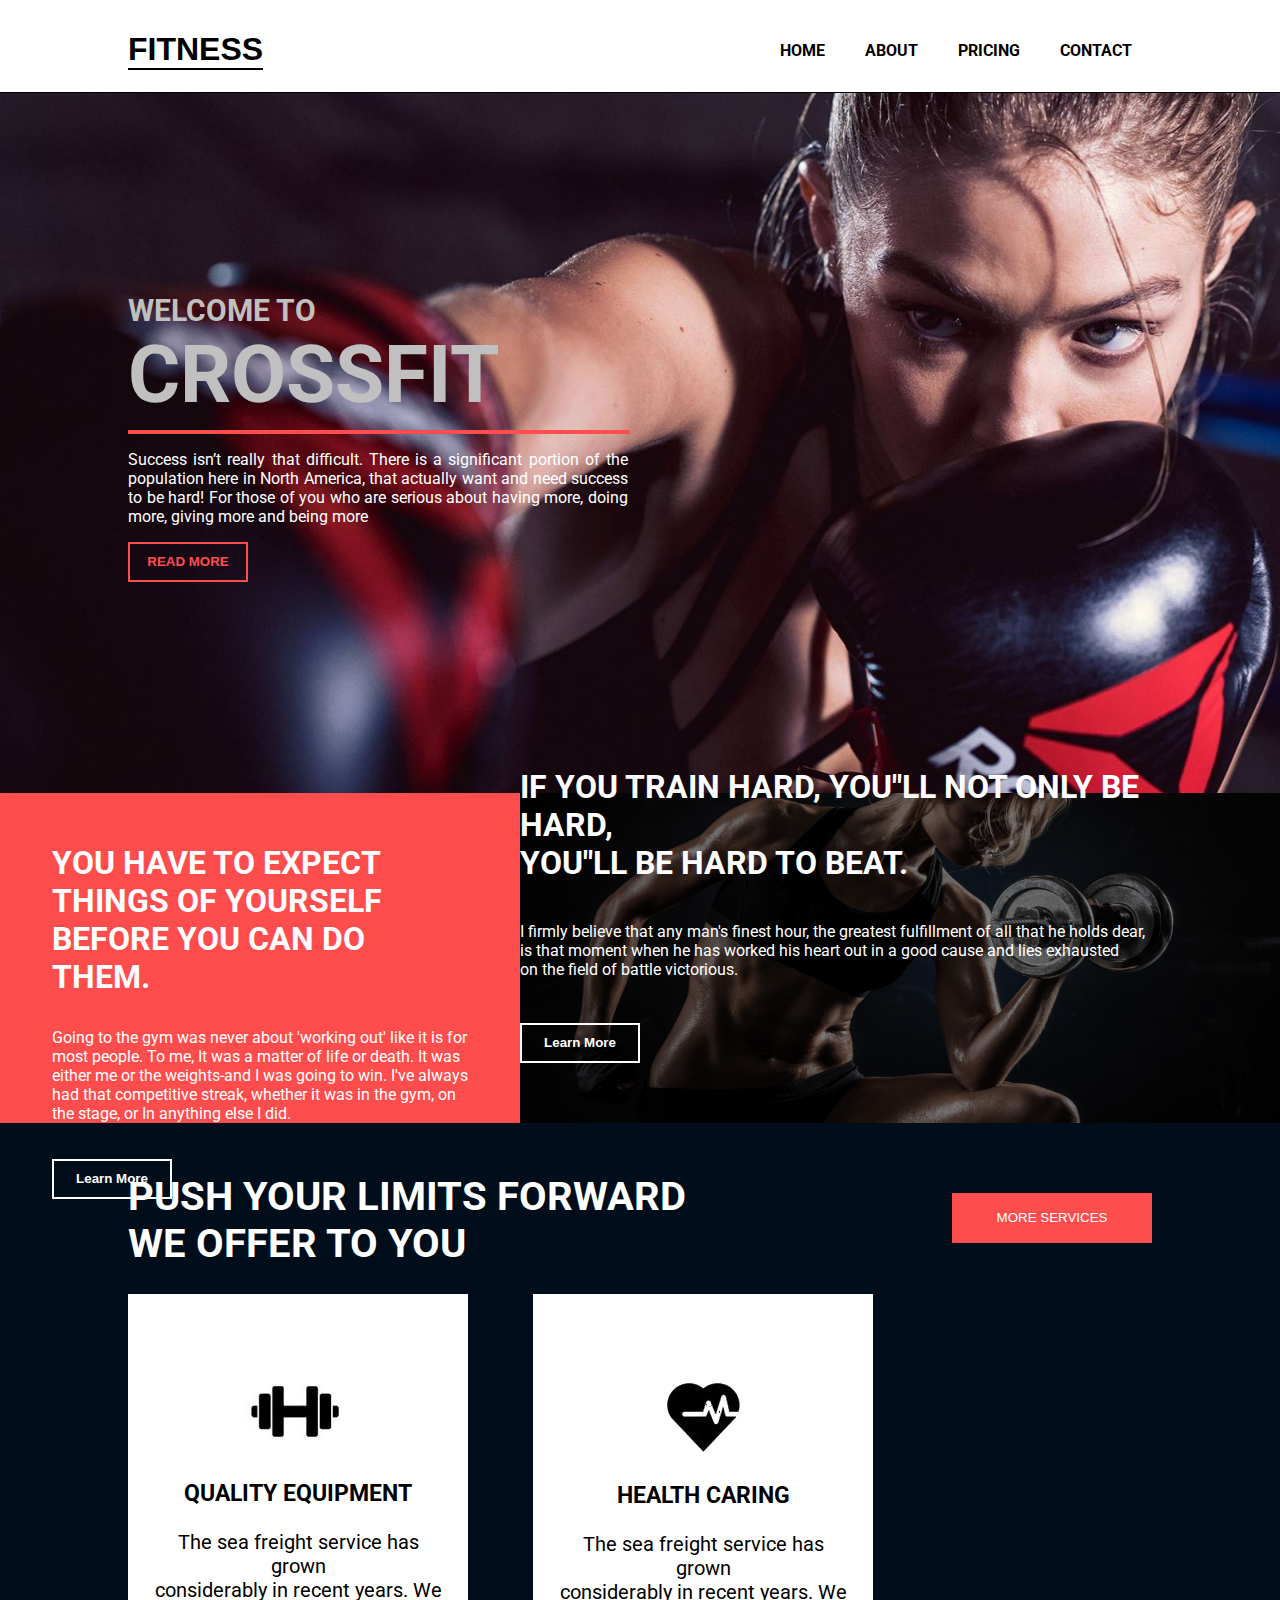
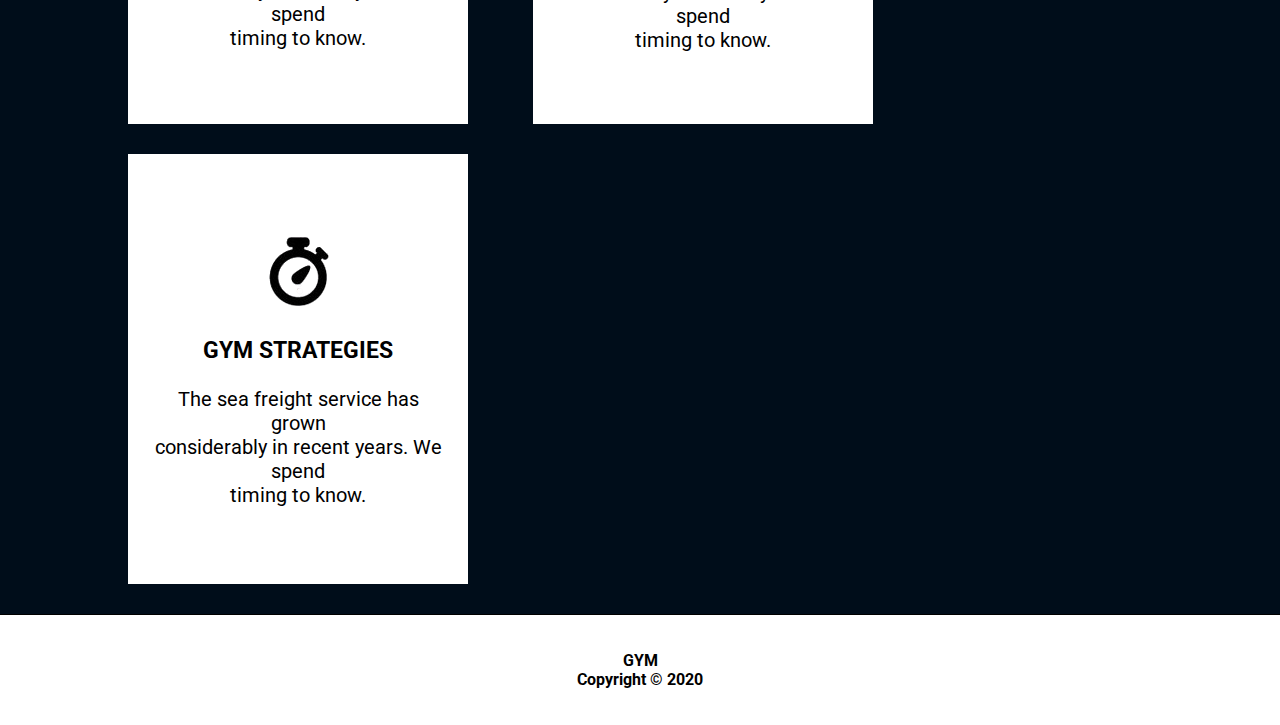
<file: index.html>
<!DOCTYPE html>
<html lang="en" dir="ltr">

<head>
  <meta charset="utf-8">
  <meta name="viewport" content="width=device-width">
  <title>GYM</title>
  <link rel="preconnect" href="https://fonts.gstatic.com">
  <link href="https://fonts.googleapis.com/css2?family=Roboto:wght@300&display=swap" rel="stylesheet">
  <link rel="stylesheet" href="css/style.css">
</head>

<body>
  <header>
    <div class="container">
      <div class="branding">
        <a href="index.html">
          <h1>Fitness</h1>
        </a>
      </div>
      <nav>
        <ul>
          <li><a href="index.html">HOME</a></li>
          <li><a href="about.html">ABOUT</a></li>
          <li><a href="pricing.html">PRICING</a></li>
          <li><a href="contact.html">CONTACT</a></li>
        </ul>
      </nav>
    </div>
  </header>
  <section class="showcase">
    <div class="container">
      <h3>Welcome To </h3>
      <h1>Crossfit</h1>
      <hr>
      <p>Success isn’t really that difficult. There is a significant portion of the population here in North America, that actually want and need success to be hard! For those of you who are serious about having more, doing more, giving more and
        being more</p>
      <button class="b1"><a href="#">READ MORE</a></button>
    </div>
  </section>
  <section class="main">
    <div class="l1">
      <div class="container">
        <h1>you have to expect things of yourself before you can do them.</h1>
        <p>Going to the gym was never about 'working out' like it is for most people. To me,
          It was a matter of life or death. It was either me or the weights-and I was going to win.
          I've always had that competitive streak, whether it was in the gym, on the stage, or In anything else I did.</p>
        <button type="submit" class="button_1"><a href="#">Learn More</a></button>
      </div>
    </div>
    <div class="r1">
      <img src="images/7.jpg" alt="" height="330px" width="760px">
      <div class="container">
        <div class="text_p">
          <h1>if you train hard, you"ll not only be hard, <br> you"ll be hard to beat. </h1>
          <p>I firmly believe that any man's finest hour, the greatest fulfillment of all that he holds dear, <br>
            is that moment when he has worked his heart out in a good cause and lies exhausted <br>on the field of battle victorious.</p>
          <button type="submit" class="button_1"><a href="#">Learn More</a></button>
        </div>
      </div>
    </div>
  </section>
  <section class="service">
    <div class="container">
      <h1>push your limits forward <br> we offer to you</h1>
      <button type="button">MORE SERVICES</button>
      <div class="boxes">
        <div class="box">
          <img src="images/fitness-icon-31.jpg" alt="">
          <h3>QUALITY EQUIPMENT</h3>
          <p>The sea freight service has grown <br> considerably in recent years. We spend <br> timing to know.</p>
        </div>
        <div class="box">
          <img src="images/fitness-icon-2.png" alt="">
          <h3>HEALTH CARING</h3>
          <p>The sea freight service has grown <br> considerably in recent years. We spend <br> timing to know.</p>
        </div>
        <div class="box">
          <img src="images/fitness-icon-1.png" alt="">
          <h3>GYM STRATEGIES</h3>
          <p>The sea freight service has grown <br> considerably in recent years. We spend <br> timing to know.</p>
        </div>
      </div>
    </div>
  </section>
  <footer>
    <p>GYM<br>Copyright &copy; 2020</p>
  </footer>
</body>

</html>
</file>
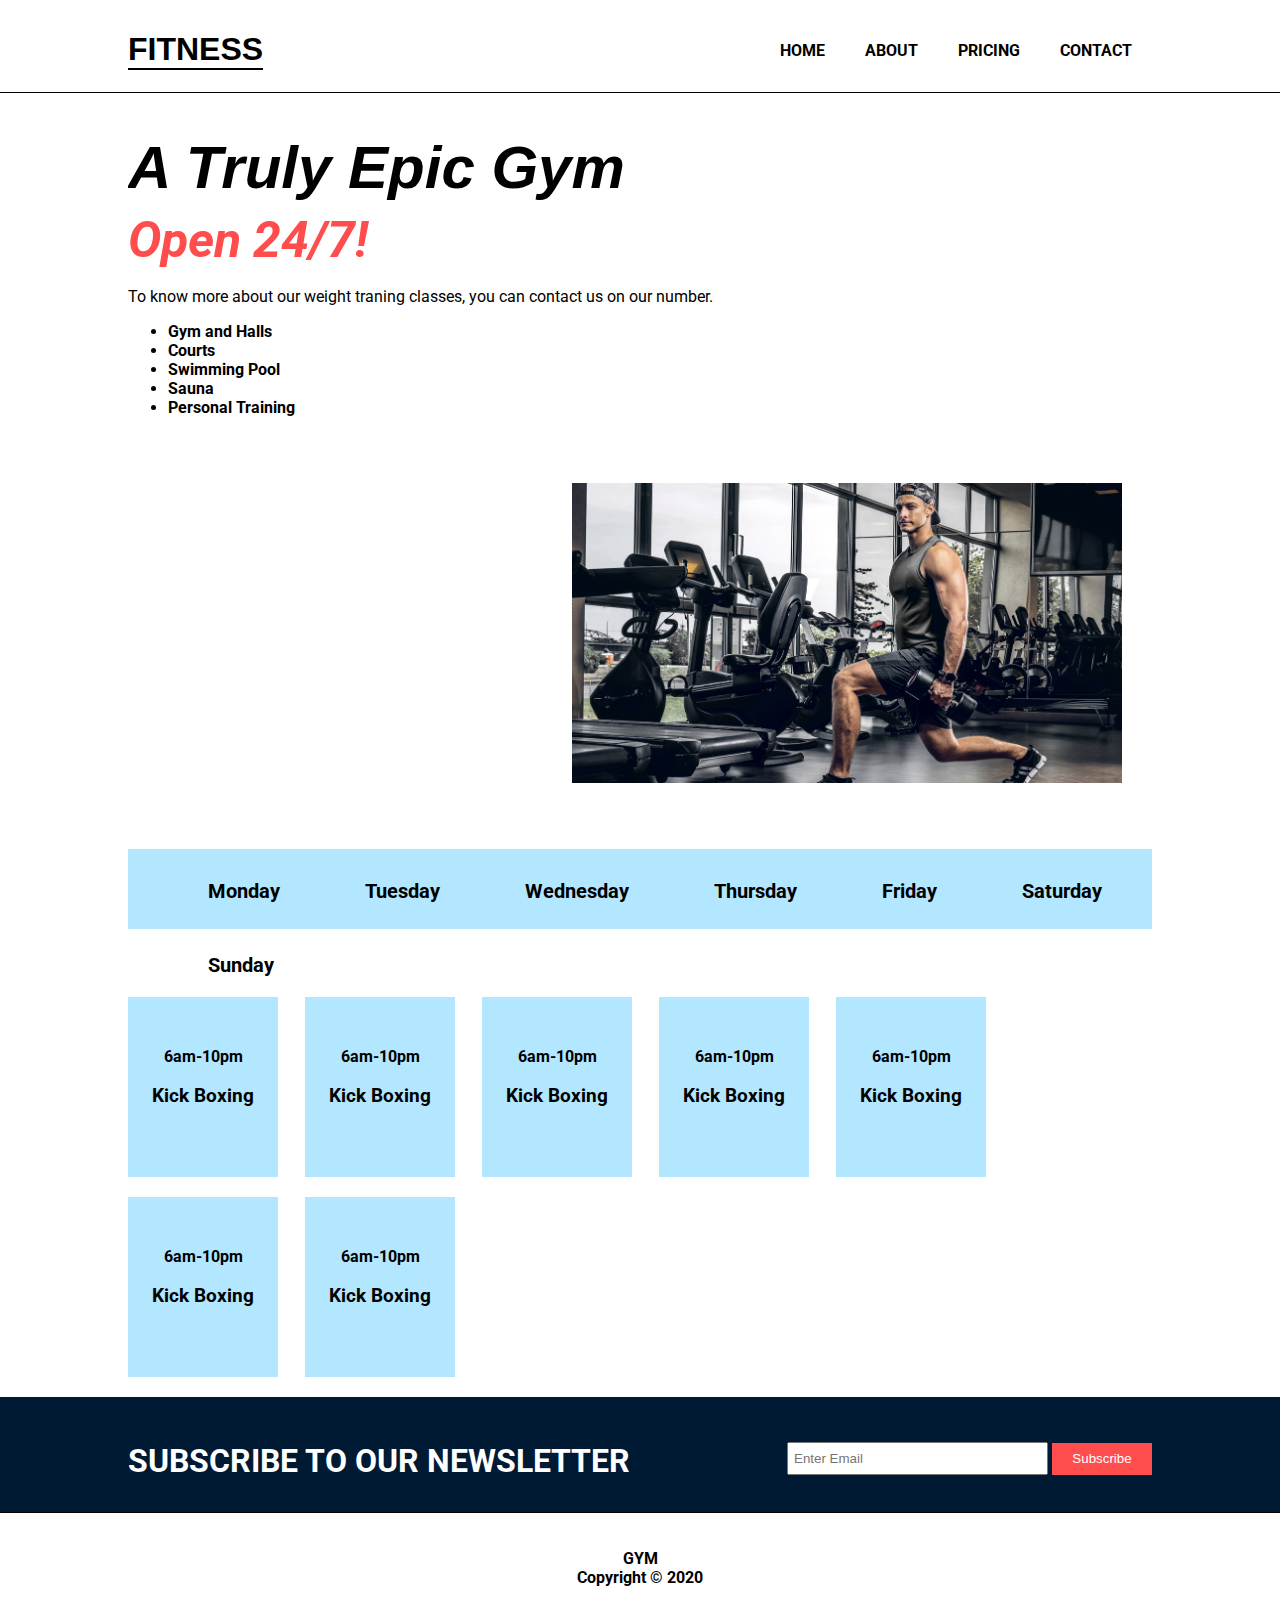
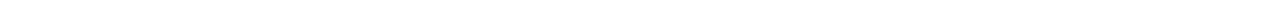
<file: about.html>
<!DOCTYPE html>
<html lang="en" dir="ltr">

<head>
  <meta charset="utf-8">
  <meta name="viewport" content="width=device-width">
  <title>About</title>
  <link rel="preconnect" href="https://fonts.gstatic.com">
  <link href="https://fonts.googleapis.com/css2?family=Roboto:wght@300&display=swap" rel="stylesheet">
  <link rel="stylesheet" href="css/style.css">
</head>

<body>
  <header>
    <div class="container">
      <div class="branding">
        <a href="index.html">
          <h1>Fitness</h1>
        </a>
      </div>
      <nav>
        <ul>
          <li><a href="index.html">HOME</a></li>
          <li><a href="about.html">ABOUT</a></li>
          <li><a href="pricing.html">PRICING</a></li>
          <li><a href="contact.html">CONTACT</a></li>
        </ul>
      </nav>
    </div>
  </header>
  <section class="about">
    <div class="container">
      <div class="text">
        <h1>A Truly Epic Gym<span><br>Open 24/7!</span></h1>
        <p>To know more about our weight traning classes, you can contact us on our number.</p>
        <ul>
          <li>Gym and Halls</li>
          <li>Courts</li>
          <li>Swimming Pool</li>
          <li>Sauna</li>
          <li>Personal Training</li>
        </ul>
      </div>
      <img src="images/4.jpg" alt="" width="550px" height="300px">
    </div>
    <div class="container">
      <div class="schedule">
        <ul>
          <li>Monday</li>
          <li>Tuesday</li>
          <li>Wednesday</li>
          <li>Thursday</li>
          <li>Friday</li>
          <li>Saturday</li>
          <li>Sunday</li>
        </ul>
      </div>
    </div>
  </section>
  <div class="boxes2">
    <div class="container">
    <div class="box2">
      <p>6am-10pm</p>
      <h3>Kick Boxing</h3>
    </div>
    <div class="box2">
      <p>6am-10pm</p>
      <h3>Kick Boxing</h3>
    </div>
    <div class="box2">
      <p>6am-10pm</p>
      <h3>Kick Boxing</h3>
    </div>
    <div class="box2">
      <p>6am-10pm</p>
      <h3>Kick Boxing</h3>
    </div>
    <div class="box2">
      <p>6am-10pm</p>
      <h3>Kick Boxing</h3>
    </div>
    <div class="box2">
      <p>6am-10pm</p>
      <h3>Kick Boxing</h3>
    </div>
    <div class="box3">
      <p>6am-10pm</p>
      <h3>Kick Boxing</h3>
    </div>
  </div>
  </div>
  <section class="newsletter">
    <div class="container">
      <h1>Subscribe To Our newsletter</h1>
      <form class="" method="post">
        <input type="email" name="" value="" placeholder="Enter Email">
        <button type="button">Subscribe</button>
      </form>
    </div>
  </section>

  <footer>
    <p>GYM<br>Copyright &copy; 2020</p>
  </footer>
</body>

</html>
</file>
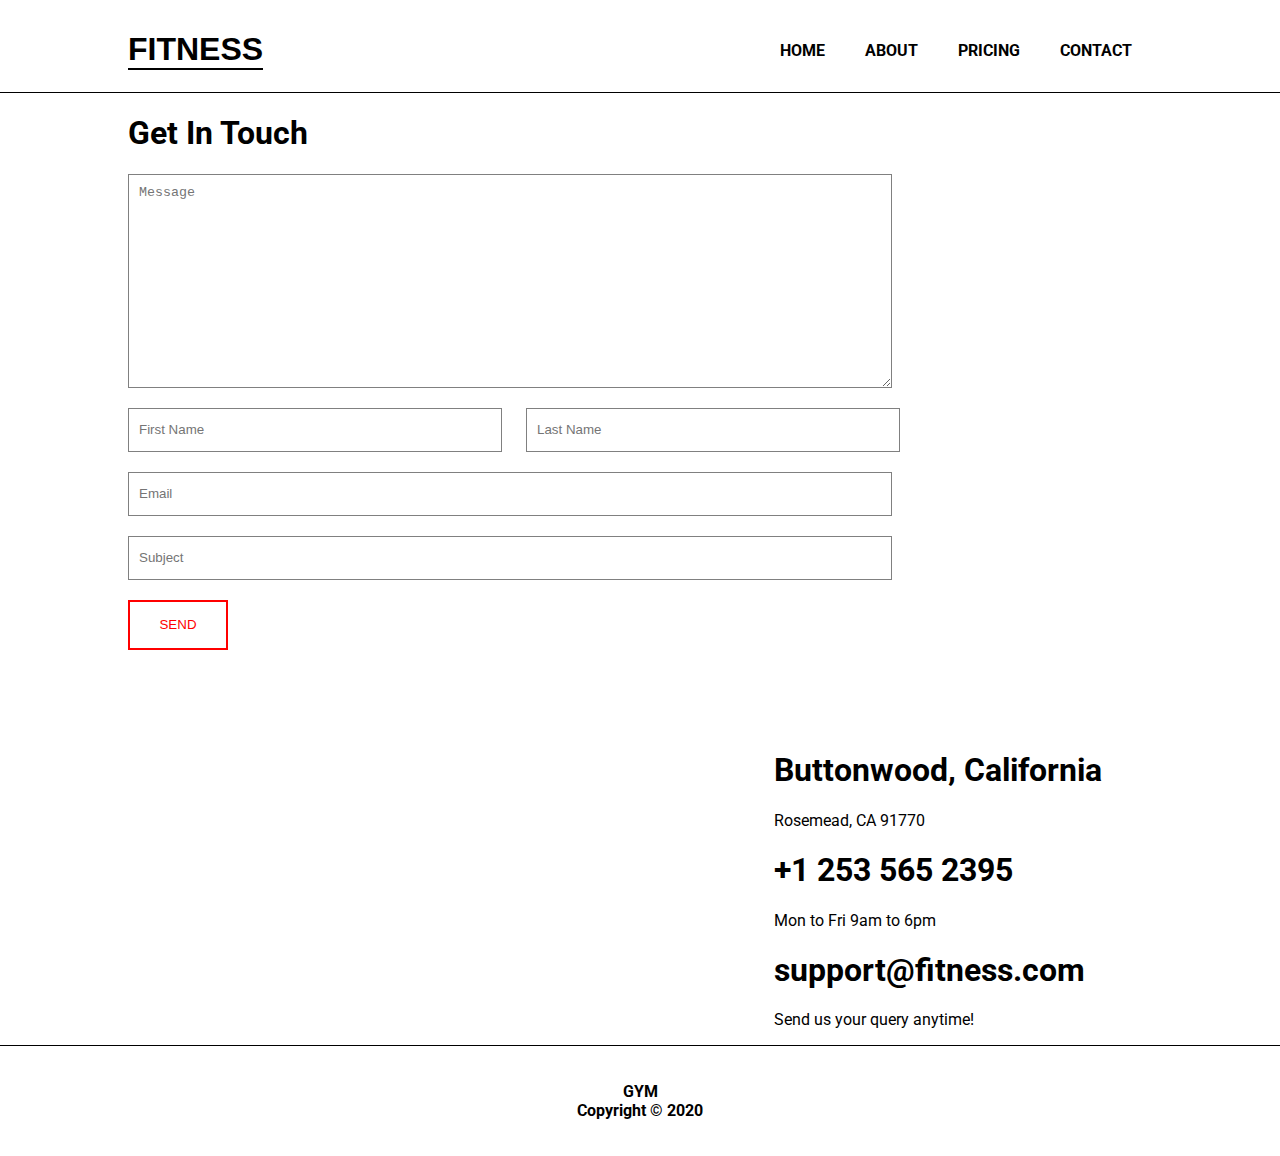
<file: contact.html>
<!DOCTYPE html>
<html lang="en" dir="ltr">

<head>
  <meta charset="utf-8">
  <meta name="viewport" content="width=device-width">
  <title>Contact</title>
  <link rel="preconnect" href="https://fonts.gstatic.com">
  <link href="https://fonts.googleapis.com/css2?family=Roboto:wght@300&display=swap" rel="stylesheet">
  <link rel="stylesheet" href="css/style.css">
</head>

<body>
  <header>
    <div class="container">
      <div class="branding">
        <a href="index.html"><h1>Fitness</h1></a>
      </div>
      <nav>
        <ul>
          <li><a href="index.html">HOME</a></li>
          <li><a href="about.html">ABOUT</a></li>
          <li><a href="pricing.html">PRICING</a></li>
          <li><a href="contact.html">CONTACT</a></li>
        </ul>
      </nav>
    </div>
  </header>
  <section class="contact">
    <div class="container">
    <div class="message">
      <h1>Get In Touch</h1>
      <form>
      <textarea name="name" placeholder="Message"></textarea>
      <input type="text" name="" value="" placeholder="First Name" class="c1">
      <input type="text" name="" value="" placeholder="Last Name" class="c2">
      <input type="email" name="" value="" placeholder="Email" class="c3">
      <input type="text" name="" value="" placeholder="Subject" class="c3">
      <button type="button" name="button" class="c4">SEND</button>
    </form>
    </div>
    <div class="address">
      <h1>Buttonwood, California</h1>
      <p>Rosemead, CA 91770</p>
      <h1>+1 253 565 2395</h1>
      <p>Mon to Fri 9am to 6pm</p>
      <h1>support@fitness.com</h1>
      <p>Send us your query anytime!</p>
    </div>
    </div>
  </section>
  <footer>
    <p>GYM<br>Copyright &copy; 2020</p>
  </footer>
</body>

</html>
</file>
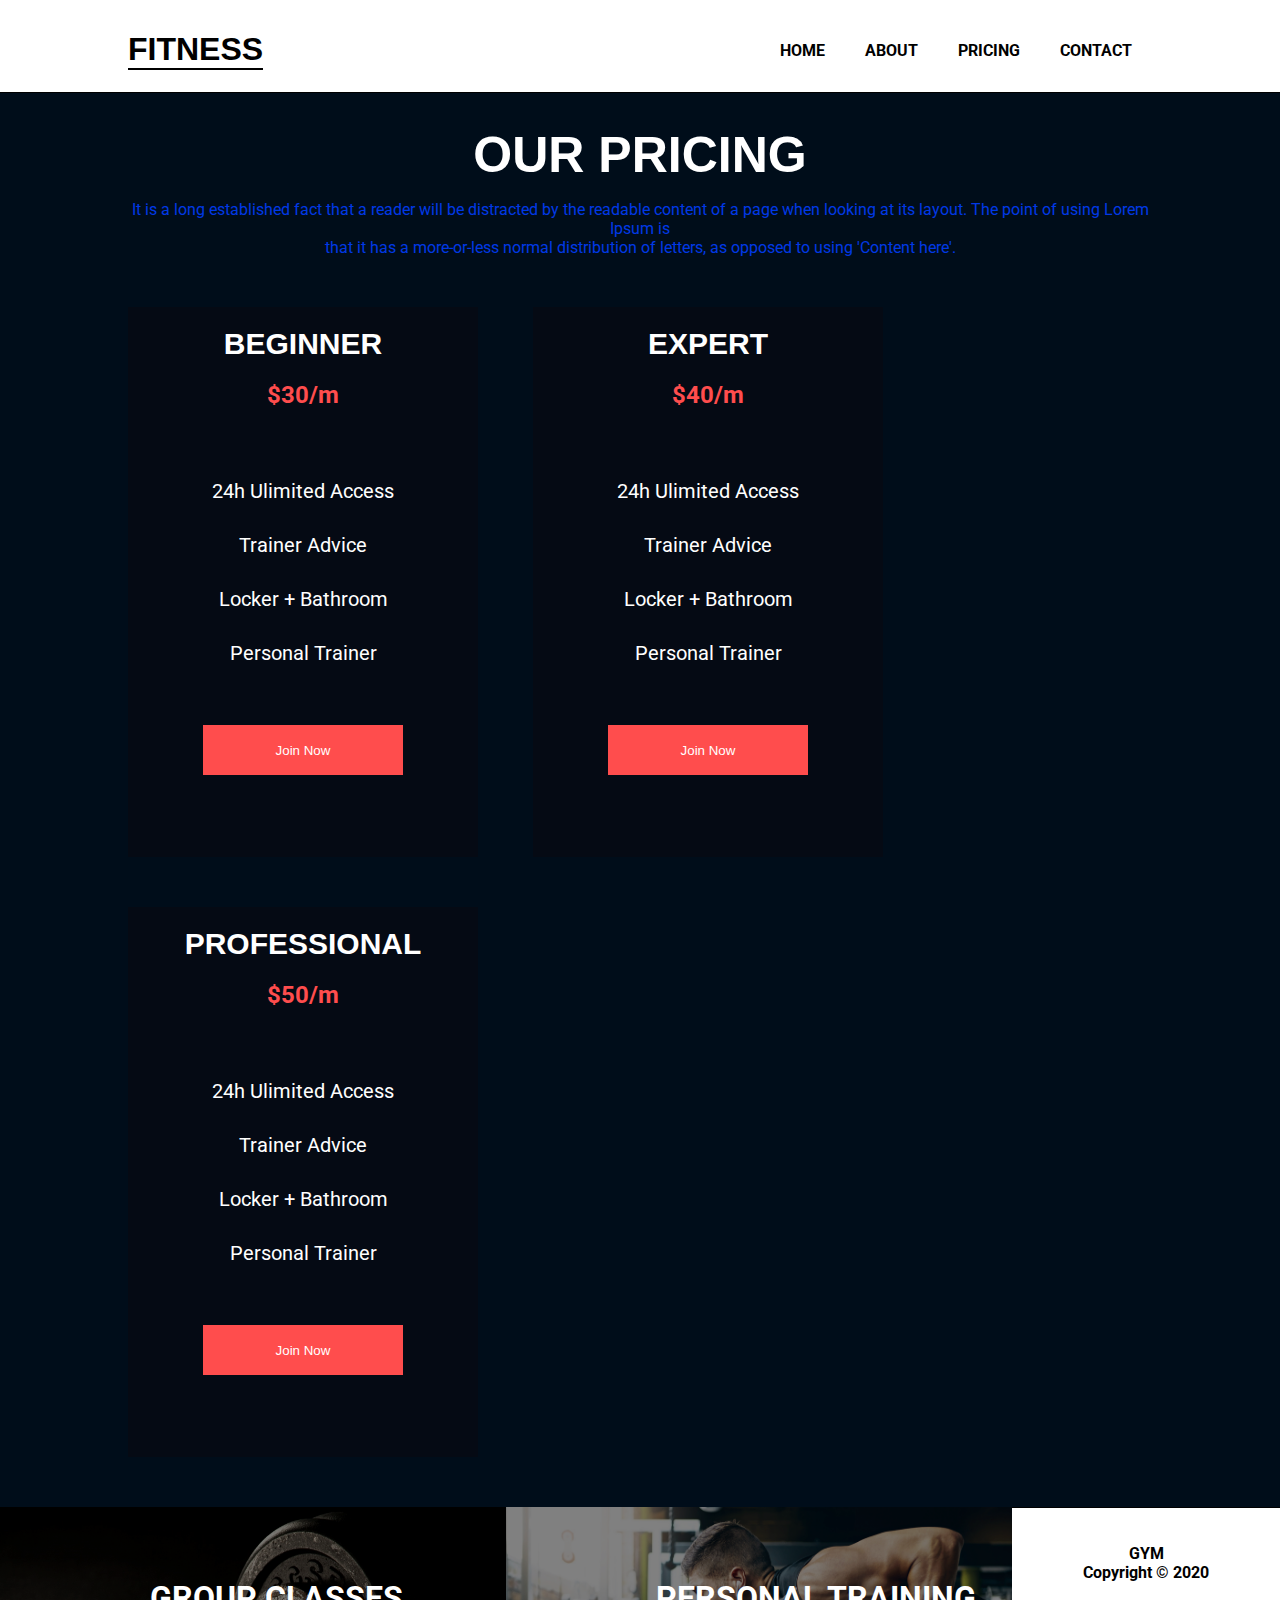
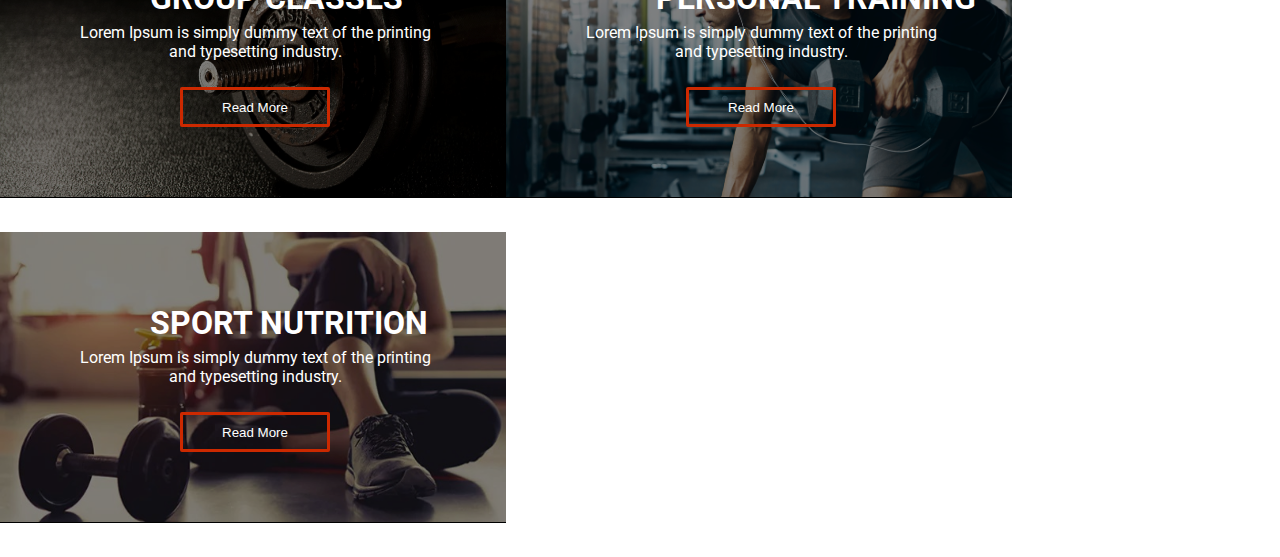
<file: pricing.html>
<!DOCTYPE html>
<html lang="en" dir="ltr">

<head>
  <meta charset="utf-8">
  <meta name="viewport" content="width=device-width">
  <title>Pricing</title>
  <link rel="preconnect" href="https://fonts.gstatic.com">
  <link href="https://fonts.googleapis.com/css2?family=Roboto:wght@300&display=swap" rel="stylesheet">
  <link rel="stylesheet" href="css/style.css">
</head>

<body>
  <header>
    <div class="container">
      <div class="branding">
        <a href="index.html">
          <h1>Fitness</h1>
        </a>
      </div>
      <nav>
        <ul>
          <li><a href="index.html">HOME</a></li>
          <li><a href="about.html">ABOUT</a></li>
          <li><a href="pricing.html">PRICING</a></li>
          <li><a href="contact.html">CONTACT</a></li>
        </ul>
      </nav>
    </div>
  </header>

  <section class="back">
    <div class="container">
      <h1>our pricing</h1>
      <p>It is a long established fact that a reader will be distracted by the readable content of a page when looking at its layout. The point of using Lorem Ipsum is<br>that it has a more-or-less normal distribution of letters, as opposed to using
        'Content here'.</p>
      <div class="boxes3">
        <div class="box4">
          <h1>beginner</h1>
          <h2>$30/m</h2>
          <p>24h Ulimited Access</p>
          <p>Trainer Advice</p>
          <p>Locker + Bathroom</p>
          <p>Personal Trainer</p>
          <button type="button" name="button">Join Now</button>
        </div>
        <div class="box4">
          <h1>expert</h1>
          <h2>$40/m</h2>
          <p>24h Ulimited Access</p>
          <p>Trainer Advice</p>
          <p>Locker + Bathroom</p>
          <p>Personal Trainer</p>
          <button type="button" name="button">Join Now</button>
        </div>
        <div class="box4">
          <h1>professional</h1>
          <h2>$50/m</h2>
          <p>24h Ulimited Access</p>
          <p>Trainer Advice</p>
          <p>Locker + Bathroom</p>
          <p>Personal Trainer</p>
          <button type="button" name="button">Join Now</button>
        </div>
      </div>
    </div>
  </section>

  <section class="courses">
    <div class="pic1">
      <img src="images/5.jpg" alt="">
      <div class="container">
        <h1>group classes</h1>
        <p>Lorem Ipsum is simply dummy text of the printing <br>and typesetting industry.</p>
        <button type="button" name="button">Read More</button>
      </div>
    </div>
    <div class="pic1">
      <img src="images/2.jpg" alt="">
      <div class="container">
        <h1>Personal Training</h1>
        <p>Lorem Ipsum is simply dummy text of the printing <br>and typesetting industry.</p>
        <button type="button" name="button">Read More</button>
      </div>
    </div>
    <div class="pic1">
      <img src="images/6.jpg" alt="">
      <div class="container">
        <h1>sport nutrition</h1>
        <p>Lorem Ipsum is simply dummy text of the printing <br> and typesetting industry.</p>
        <button type="button" name="button">Read More</button>
      </div>
    </div>
  </section>

  <footer>
    <p>GYM<br>Copyright &copy; 2020</p>
  </footer>
</body>
</html>
</file>
<file: css/style.css>
body{
  padding: 0;
  margin: 0;
  font-family: 'Roboto', sans-serif;
}
/*Global*/
.container{
  width: 80%;
  margin: auto;
  overflow: hidden;
}
.button_1{
  border: 2px solid white;
  color: white;
  background-color: transparent;
  width: 120px;
  height: 40px;
  font-weight: bold;
}
.button_1 a{
  text-decoration: none;
  color: white;
}
/*Header*/
header{
  background-color: #fff;
  padding-top: 10px;
  min-height: 40px;
  border-bottom: 1px solid black;
}

header .branding{
  float: left;
}
header .branding h1{
  text-transform: uppercase;
  border-bottom: 2px solid black;
  font-family: sans-serif;
}
header a{
  text-decoration: none;
  color: black;
  font-weight: bold;
}
header a:hover{
  font-family: sans-serif;
  font-weight: bold;
}
header li{
  float: left;
  display: inline;
  padding: 0 20px 0 20px;
  margin-top: 15px;
  font-weight: 500;
}
header nav{
  float: right;
}
/*showcase*/
 .showcase{
  height: 700px;
  background-image: url("../images/8.jpg");
  background-size: cover;
  background-position: center;
  background-repeat: no-repeat;
 }
 .showcase h3{
  margin-top: 200px;
  margin-bottom: 0;
  padding-bottom: 0;
  text-transform: uppercase;
  font-size: 30px;
  font-weight: bold;
  color: silver;
 }
 .showcase h1{
  margin-top: 0px;
  font-size: 80px;
  text-transform: uppercase;
  font-weight: bold;
  margin-bottom: 0;
  color: silver;
 }
 .showcase hr{
  background-color: #ff4d4d;
  border: 1px solid #ff4d4d;
  height: 2px;
  margin-right: 100%;
  width: 500px;
}
.showcase p{
  width: 500px;
  color: white;
  text-align: justify;
}
.showcase button{
  border: 2px solid #ff4d4d;
  color: #ff4d4ds;
  background-color: transparent;
  width: 120px;
  height: 40px;
  font-weight: bold;
}
.showcase button a{
  text-decoration: none;
  color: #ff4d4d;
}
/*main*/
.main{
  display: flex;
  height: 330px;
}
.main .l1{
  background-color: #ff4d4d;
  height: 100%;
  width: 50%;
}
.l1 h1{
  color: #fff;
  text-transform:uppercase;
  padding-top: 30px;
}
.l1 p{
  color: #fff;
  padding-top: 10px;
  padding-bottom: 20px;
}
.r1{
  position: relative;
}
.r1 img{
  filter: brightness(50%);
}
.r1 .text_p{
 position: absolute;
 bottom: 60px;
 right: 60px;
}
.r1 h1{
  color: white;
  text-transform: uppercase;
  padding-top: 30px;
}
.r1 p{
  color: #fff;
  padding-top: 18px;
  padding-bottom: 28px;
}
/*Services*/
.service{
  background-color: #000d1a;
}
.service h1{
  color: white;
  text-transform: uppercase;
  font-size: 40px;
  margin-top: 50px;
  display: inline-block;
}
.service button{
  width: 200px;
  height: 50px;
  border: 1px solid #ff4d4d;
  background-color: #ff4d4d;
  color: white;
  float: right;
  margin-top: 70px;
}
.boxes .box{
  float: left;
  text-align: center;
  font-size: 20px;
  padding: 80px 20px 0 20px;
}
.box{
  height: 350px;
  width: 300px;
  background-color: white;
  margin-right: 65px;
  margin-bottom: 30px;
}
/*About*/
.about .text{
  float: left;
}
.about img{
  float: right;
  margin: 50px 30px 50px 30px;
}
.text h1{
  font-family: sans-serif;
  font-style: italic;
  font-size: 60px;
  margin-bottom: 5px;
}
.text span{
  color: #ff4d4d;
  font-size: 50px;
  font-style: italic;
  font-family: Roboto;
  margin: 0;
}
.text li{
  font-weight: bold;
}
.schedule{
  width: 100%;
  height: 80px;
  background-color: #b3e6ff;
  margin-bottom: 20px;
}
.schedule li{
  float: left;
  display: inline;
  padding: 30px 45px 20px 40px;
  font-size: 20px;
  font-weight: bold;
}
.boxes2 .box2{
  height: 180px;
  width: 150px;
  text-align: center;
  background-color: #b3e6ff;
  float: left;
  margin-right: 27px;
  margin-bottom: 20px;
}
.box2 p{
  margin-top: 50px;
  font-weight: bold;
}
.box2 h3{
  font-weight: bold;
}
 .box3{
  height: 180px;
  width: 150px;
  text-align: center;
  background-color: #b3e6ff;
  float: left;
  margin-right: 0;
  margin-bottom: 20px;
}
.box3 p{
  margin-top: 50px;
  font-weight: bold;
}
.box3 h3{
  font-weight: bold;
}
.newsletter{
  background-color: #001a33;
  height: 80px;
  padding-top: 35px;
}
.newsletter h1{
  float: left;
  text-transform: uppercase;
  color: #fff;
  margin-top: 10px;
}
.newsletter form{
  float: right;
  margin-top: 10px;
}
.newsletter input{
  height: 27px;
  width: 250px;
  padding-left: 5px;
}
.newsletter button{
  height: 32px;
  width: 100px;
  border: 1px solid #ff4d4d;
  background-color: #ff4d4d;
  color: #fff;
}
/*Pricing*/
.back{
  background-color: #000d1a;
}
.back h1{
  color: #fff;
  text-align: center;
  text-transform: uppercase;
  font-size: 50px;
  font-family: sans-serif;
  font-weight: bold;
  margin-bottom: 0;
}
.back p{
  text-align: center;
  color: #0039e6;
  margin-bottom: 50px;
}
.boxes3 .box4{
  height: 550px;
  width: 350px;
  background-color: #050a14;
  float: left;
  margin-right:55px;
  margin-bottom: 50px;
  text-align: center;
}
.box4 h1{
  text-transform: uppercase;
  font-size: 30px;
  color: #fff;
}
.box4 h2{
  color: #ff4d4d;
  margin-bottom: 70px;
}
.box4 p{
  color: #fff;
  font-size: 20px;
  margin-bottom: 30px;
}
.box4 button{
  border: 1px solid #ff4d4d;
  background-color: #ff4d4d;
  color: #fff;
  height: 50px;
  width: 200px;
  margin-top: 30px;
}
.courses{
height: auto;
}
.courses img{
  width: 506px;
  height: 290px;
  filter: brightness(50%);
  margin-bottom: 30px;
  border-bottom: 1px solid black;
}
.pic1{
  float: left;
  position: relative;
}
.pic1 h1{
  position: absolute;
  top: 50px;
  left:150px;
  color: white;
  text-transform: uppercase;
}
.pic1 p{
  position: absolute;
  top: 100px;
  left: 80px;
  color: white;
  text-align: center;
}
.pic1 button{
  position: absolute;
  top: 180px;
  left: 180px;
  background-color: transparent;
  border-radius: 2px;
  border: 3px solid #cc2900;
  color: white;
  width: 150px;
  height: 40px;
}
/*Contact*/
.message{
  float: left;
}
.message textarea{
border: 1px solid gray;
width: 750px;
height: 200px;
display: block;
margin-bottom: 20px;
padding-top: 10px;
padding-left: 10px;
}
.message .c1{
  display: inline-block;
  border: 1px solid grey;
  border-radius: 0px;
  width: 360px;
  height: 40px;
  padding-left: 10px;
}
.message .c2{
  display: inline-block;
  border: 1px solid grey;
  border-radius: 0px;
  width: 360px;
  height: 40px;
  margin-left: 20px;
  margin-bottom:10px;
  padding-left: 10px;
}
.message .c3{
  display: block;
  border: 1px solid grey;
  border-radius: 0px;
  width: 750px;
  height: 40px;
  margin: 10px 0 20px 0;
  padding-left: 10px;
}
.message button{
  background-color: transparent;
  color: red;
  border: 2px solid red;
  width: 100px;
  height: 50px;
  margin-bottom: 30px;
}

.address{
  float: right;
  margin-top: 50px;
  margin-right: 50px;
}
/*Footer*/
footer{
  background-color: #fff;
  color: black;
  text-align: center;
  font-weight: bold;
  padding-top: 20px;
  padding-bottom: 20px;
  border-top: 1px solid black;
}
</file>
